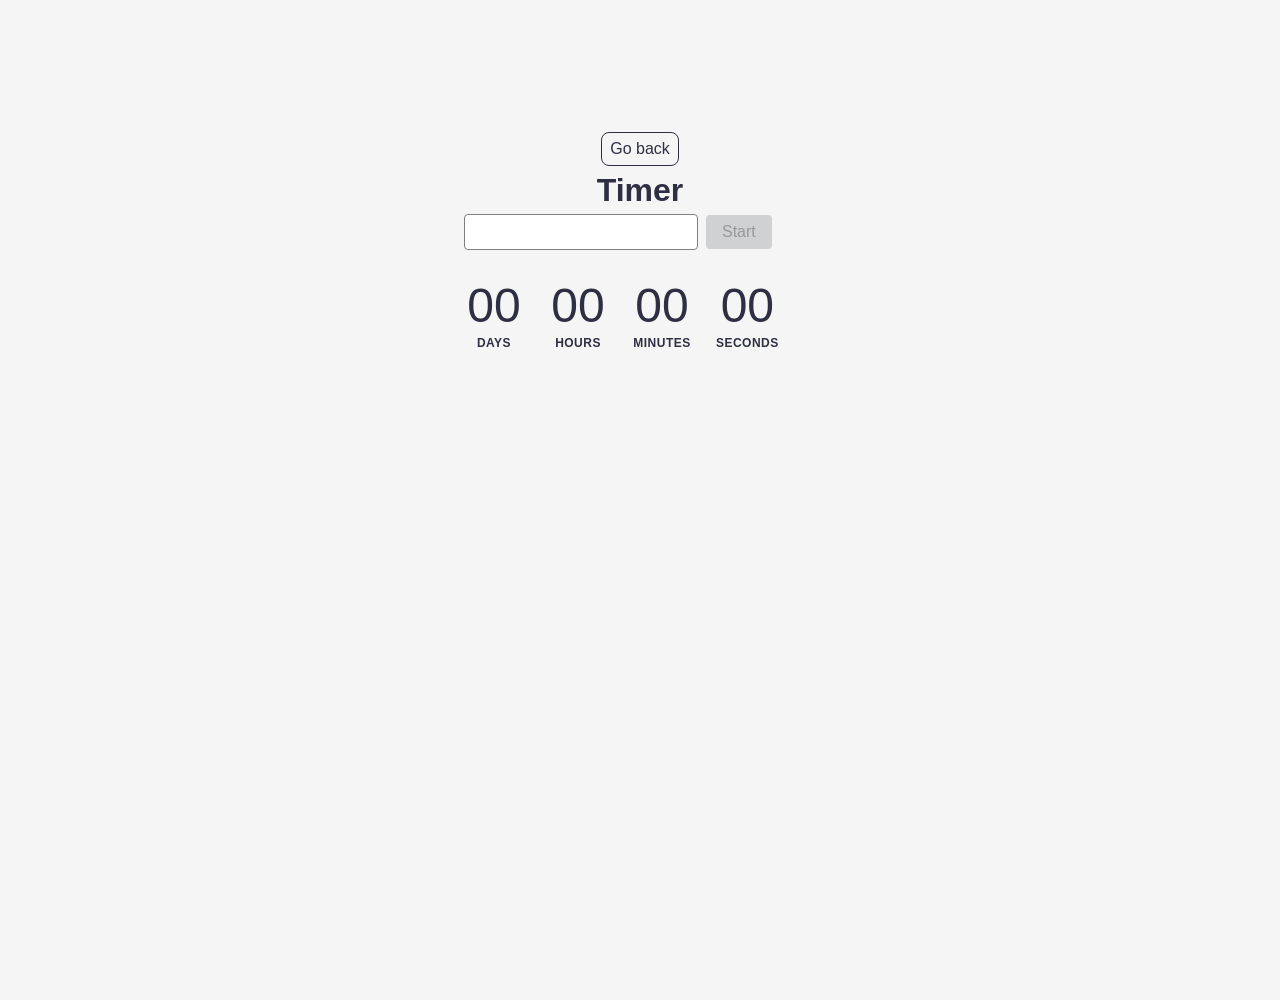
<file: src/1-timer.html>
<!doctype html>
<html lang="en">
  <head>
    <meta charset="UTF-8" />
    <meta http-equiv="X-UA-Compatible" content="IE=edge" />
    <meta name="viewport" content="width=device-width, initial-scale=1.0" />
    <title>Timer</title>
    <link rel="stylesheet" href="./css/styles.css" />
  </head>
  <body>
    <main>
      <div class="container">
        <a class="back-link" href="./index.html">Go back</a>
        <h1 class="main-title">Timer</h1>
      </div>
      <div class="controls">
        <input type="text" id="datetime-picker" />
        <button type="button" data-start disabled>Start</button>
      </div>
      <div class="timer">
        <div class="field">
          <span class="value" data-days>00</span>
          <span class="label">Days</span>
        </div>
        <div class="field">
          <span class="value" data-hours>00</span>
          <span class="label">Hours</span>
        </div>
        <div class="field">
          <span class="value" data-minutes>00</span>
          <span class="label">Minutes</span>
        </div>
        <div class="field">
          <span class="value" data-seconds>00</span>
          <span class="label">Seconds</span>
        </div>
      </div>
    </main>

    <script type="module" src="./js/1-timer.js"></script>
  </body>
</html>
</file>
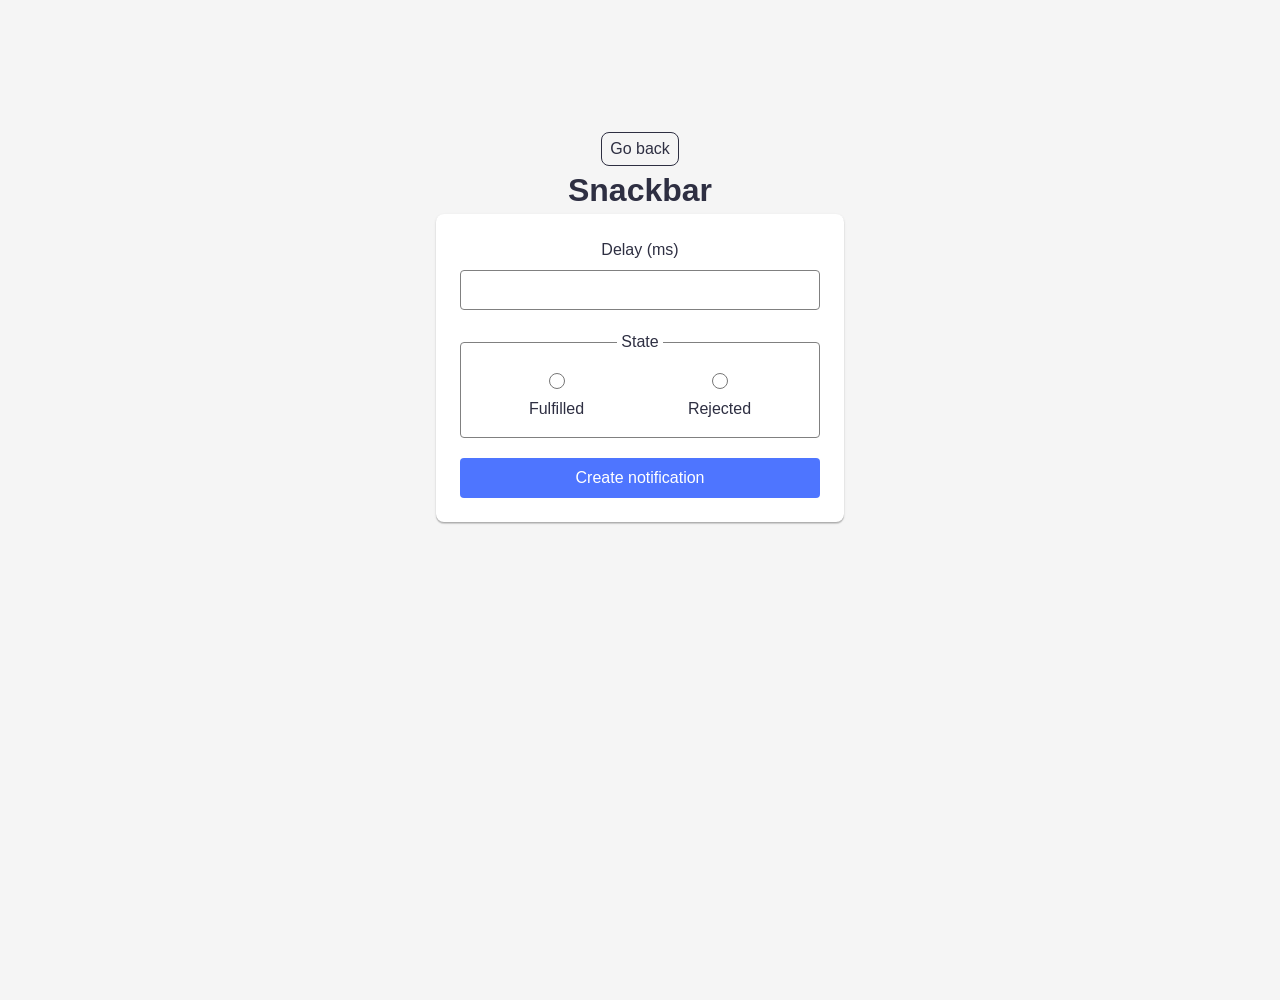
<file: src/2-snackbar.html>
<!doctype html>
<html lang="en">
  <head>
    <meta charset="UTF-8" />
    <meta http-equiv="X-UA-Compatible" content="IE=edge" />
    <meta name="viewport" content="width=device-width, initial-scale=1.0" />
    <title>Snackbar</title>
    <link rel="stylesheet" href="./css/styles.css" />
  </head>
  <body>
    <main>
      <div class="container">
        <a class="back-link" href="./index.html">Go back</a>
        <h1 class="main-title">Snackbar</h1>
      </div>
      <form class="form">
        <label>
          Delay (ms)
          <input type="number" name="delay" required />
        </label>

        <fieldset>
          <legend>State</legend>
          <label>
            <input type="radio" name="state" value="fulfilled" required />
            Fulfilled
          </label>
          <label>
            <input type="radio" name="state" value="rejected" required />
            Rejected
          </label>
        </fieldset>

        <button type="submit">Create notification</button>
      </form>
    </main>
    <script type="module" src="./js/2-snackbar.js"></script>
  </body>
</html>
</file>
<file: src/css/styles.css>
/**
  |============================
  | include css partials with
  | default @import url()
  |============================
*/
/* Common styles */
@import url('./reset.css');
@import url('./base.css');
@import url('./container.css');
@import url('./animations.css');

/* Sections style */
@import url('./header.css');
@import url('./back-link.css');
@import url('./timer.css');
@import url('./snackbar.css');
</file>
